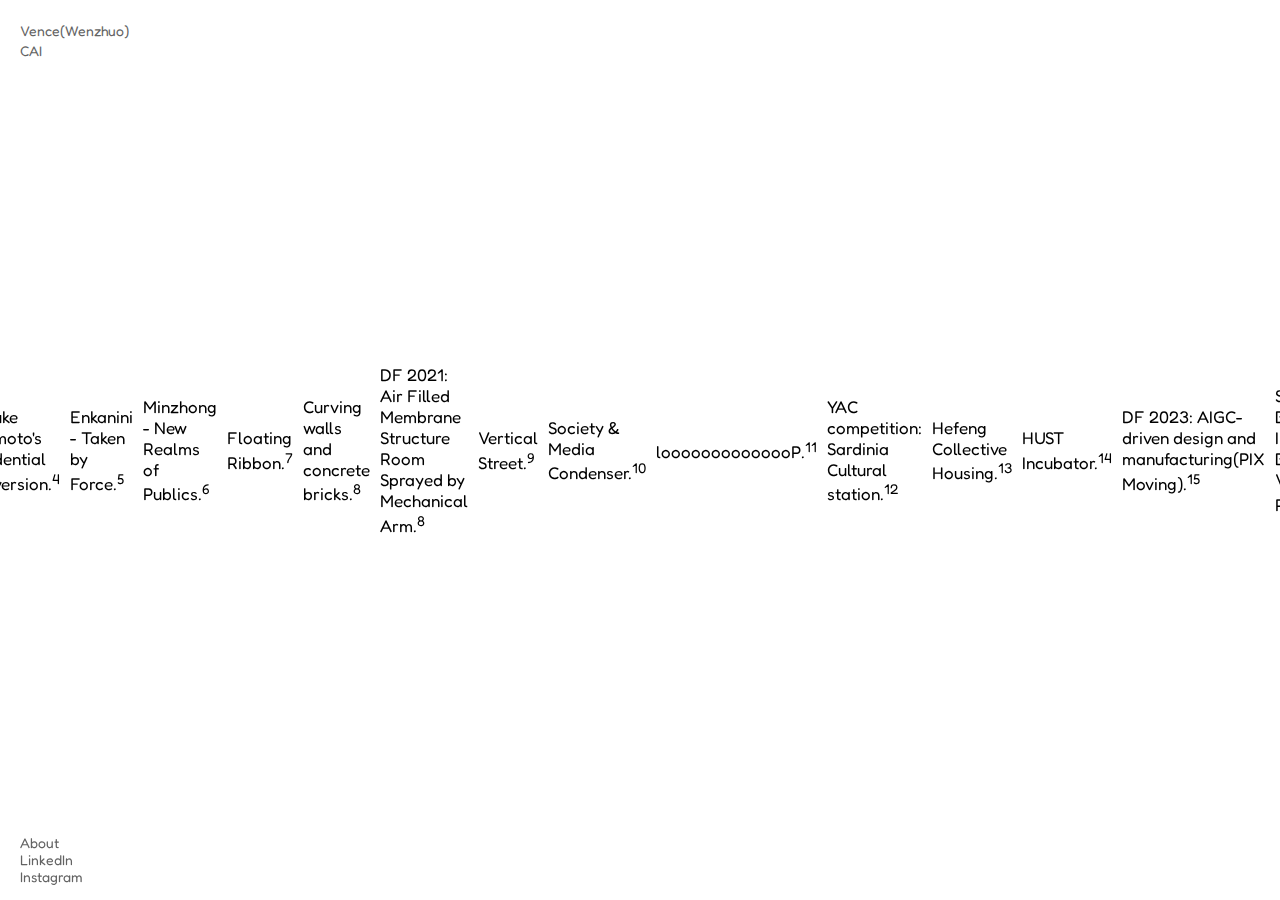
<file: index.html>
<!DOCTYPE html>
<html lang="en">
<head>
    <meta charset="UTF-8">
    <meta name="viewport" content="width=device-width, initial-scale=1.0">
    <title>Homepage - Vence Cai</title>
    <link rel="stylesheet" href="style.css">
    <link rel="icon" href="img/Artboard 1.png">
    <link rel="preconnect" href="https://fonts.googleapis.com">
    <link rel="preconnect" href="https://fonts.gstatic.com" crossorigin>
    <link href="https://fonts.googleapis.com/css2?family=Fredoka:wght@300..700&display=swap" rel="stylesheet">
</head>
<body>
    <nav class="navbar">
        <a href="/" id="homeLink">Vence(Wenzhuo) <br> CAI</a>
    </nav>
    <main>
        <section class="links-container">
            <div class="text-item">
                <a href="/src/page1.html" class="text-link" data-image="/project_img/render_cover_FINAL.png" data-padding="0px"><sup>[CLICK TO ENTER]</sup> Semi-courtyard.<sup>1</sup></a>
            </div>
            <div class="text-item">
                <a href="/src/page1.html" class="text-link" data-image="/project_img/steel.png" id="steel" data-padding="100px">A Manifesto of Steel & Brick.<sup>2</sup></a>
            </div>
            <div class="text-item">
                <a href="/src/page1.html" class="text-link" data-image="/project_img/HThousing.png" data-padding="30px">The Cubes.<sup>3</sup></a>
            </div>
            <div class="text-item">
                <a href="/src/page1.html" class="text-link" data-image="/project_img/midterm.png" data-padding="30px">Sosuke Fujimoto's residential conversion.<sup>4</sup></a>
            </div>
            <div class="text-item">
                <a href="/src/page1.html" class="text-link" data-image="/project_img/urban.jpg" data-padding="30px">Enkanini - Taken by Force.<sup>5</sup></a>
            </div>
            <div class="text-item">
                <a href="/src/page1.html" class="text-link" data-image="/project_img/minzhong.png" data-padding="100px">Minzhong - New Realms of Publics.<sup>6</sup></a>
            </div>
            <div class="text-item">
                <a href="/src/page1.html" class="text-link" data-image="/project_img/ribbon.png" data-padding="0px">Floating Ribbon.<sup>7</sup></a>
            </div>
            <div class="text-item">
                <a href="/src/page1.html" class="text-link" data-image="/project_img/st.jpg" data-padding="0px">Curving walls and concrete bricks.<sup>8</sup></a>
            </div>
            <div class="text-item">
                <a href="/src/page1.html" class="text-link" data-image="/project_img/ball.jpg" data-padding="30px">DF 2021: Air Filled Membrane Structure Room Sprayed by Mechanical Arm.<sup>8</sup></a>
            </div>
            <div class="text-item">
                <a href="/src/page1.html" class="text-link" data-image="/project_img/residence.png" data-padding="300px">Vertical Street.<sup>9</sup></a>
            </div>
            <div class="text-item">
                <a href="/src/page1.html" class="text-link" data-image="/project_img/highrise.png" id="steel" data-padding="0px">Society & Media Condenser.<sup>10</sup></a>
            </div>
            <div class="text-item">
                <a href="/src/page1.html" class="text-link" data-image="/project_img/child.jpg" data-padding="0px">loooooooooooooP.<sup>11</sup></a>
            </div>
            <div class="text-item">
                <a href="/src/page1.html" class="text-link" data-image="/project_img/YAC.png" data-padding="200px">YAC competition: Sardinia Cultural station.<sup>12</sup></a>
            </div>
            <div class="text-item">
                <a href="/src/page1.html" class="text-link" data-image="/project_img/feng.png" data-padding="200px">Hefeng Collective Housing.<sup>13</sup></a>
            </div>
            <div class="text-item">
                <a href="/src/page1.html" class="text-link" data-image="/project_img/fu.png" data-padding="30px">HUST Incubator.<sup>14</sup></a>
            </div>
            <div class="text-item">
                <a href="/src/page1.html" class="text-link" data-image="/project_img/nerf.png" data-padding="0px">DF 2023: AIGC-driven design and manufacturing(PIX Moving).<sup>15</sup></a>
            </div>
            <div class="text-item">
                <a href="/src/page1.html" class="text-link" data-image="/project_img/baguang.png" data-padding="30px">Shenzhen Baguang International Biological Valley - Professional.<sup>16</sup></a>
            </div>
            <div class="text-item">
                <a href="/src/page1.html" class="text-link" data-image="/project_img/tianhua.png" data-padding="400px">World of Water Hyacinth.<sup>17</sup></a>
            </div>
            <div class="text-item">
                <a href="/src/page1.html" class="text-link" data-image="/project_img/tea.png" data-padding="0px">BADONG Green Tea.</a>
            </div>
        </section>
        <section id="image-preview" class="image-preview"></section>
    </main>
    <footer>
        <ul>
            <li class="about"><a href="/about.html">About</a></li>
            <li class="linkedin"><a href="https://www.linkedin.com/in/wenzhuo-cai-393165201/" target="_blank">LinkedIn</a></li>
            <li class="instagram"><a href="https://www.instagram.com/aka_coral_/">Instagram</a></li>
        </ul>
    </footer>
    <script src="/script.js"></script>
</body>
</html>
</file>
<file: style.css>
html{
    font-family: "Fredoka", sans-serif;
}

html, body{
    margin: 0;
}

.navbar{
    position: absolute;
    margin: 10px;
    padding: 10px;

}

.navbar a {
    text-decoration: none;
    color: rgb(99, 99, 99);
    font-size: 14px;
}

footer{
    text-align: left;
    text-decoration: none;
    padding: 10px;
    position: fixed;
    bottom: 0;
    left: 10px;
    width: 100%;
    font-size: 14px;
    color: rgb(99, 99, 99);
}

ul, ol {
    list-style-type: none;
    padding-left: 0;
    margin-left: 0;
    margin-bottom: 5px;
}

ul a{
    color: rgb(99, 99, 99);
    text-decoration: none;
}

#container{
    width: 100%;
    display: flex;
    justify-content: center;
    height: 500px;
}

img{
    padding: 30px;
}

.about-text{
    padding-left: 100px;
    padding-right: 100px;
    color: rgb(99, 99, 99);
    text-align: left;
    font-size: 14px;

}

.links-container{
    display: flex;
    justify-content: center;
    align-items: center;
    flex-direction: row;
    position: fixed;
    top: 50%;
    left: 50%;
    transform: translate(-50%, -50%);
    font-size: 17px;
    z-index: 1000;
}

.text-link{
    text-decoration: none;
    color: black
}

#image-preview {
    display: none; /* 默认不显示 */
    position: fixed; /* 或 absolute 根据需要 */
    top: 50%;
    left: 50%;
    transform: translate(-50%, -50%);
    /* 设置合适的宽度和高度 */
    width: 700px;
    height: 700px;
    background-size: cover;
    background-position: center;
    pointer-events: none;
    z-index: 1;
  }

  .text-item{
    padding: 5px;
    position: relative;
    z-index: 2000;
    /* margin: 5px; */
    /* border: 1px solid rgb(99, 99, 99); */
  }
</file>
